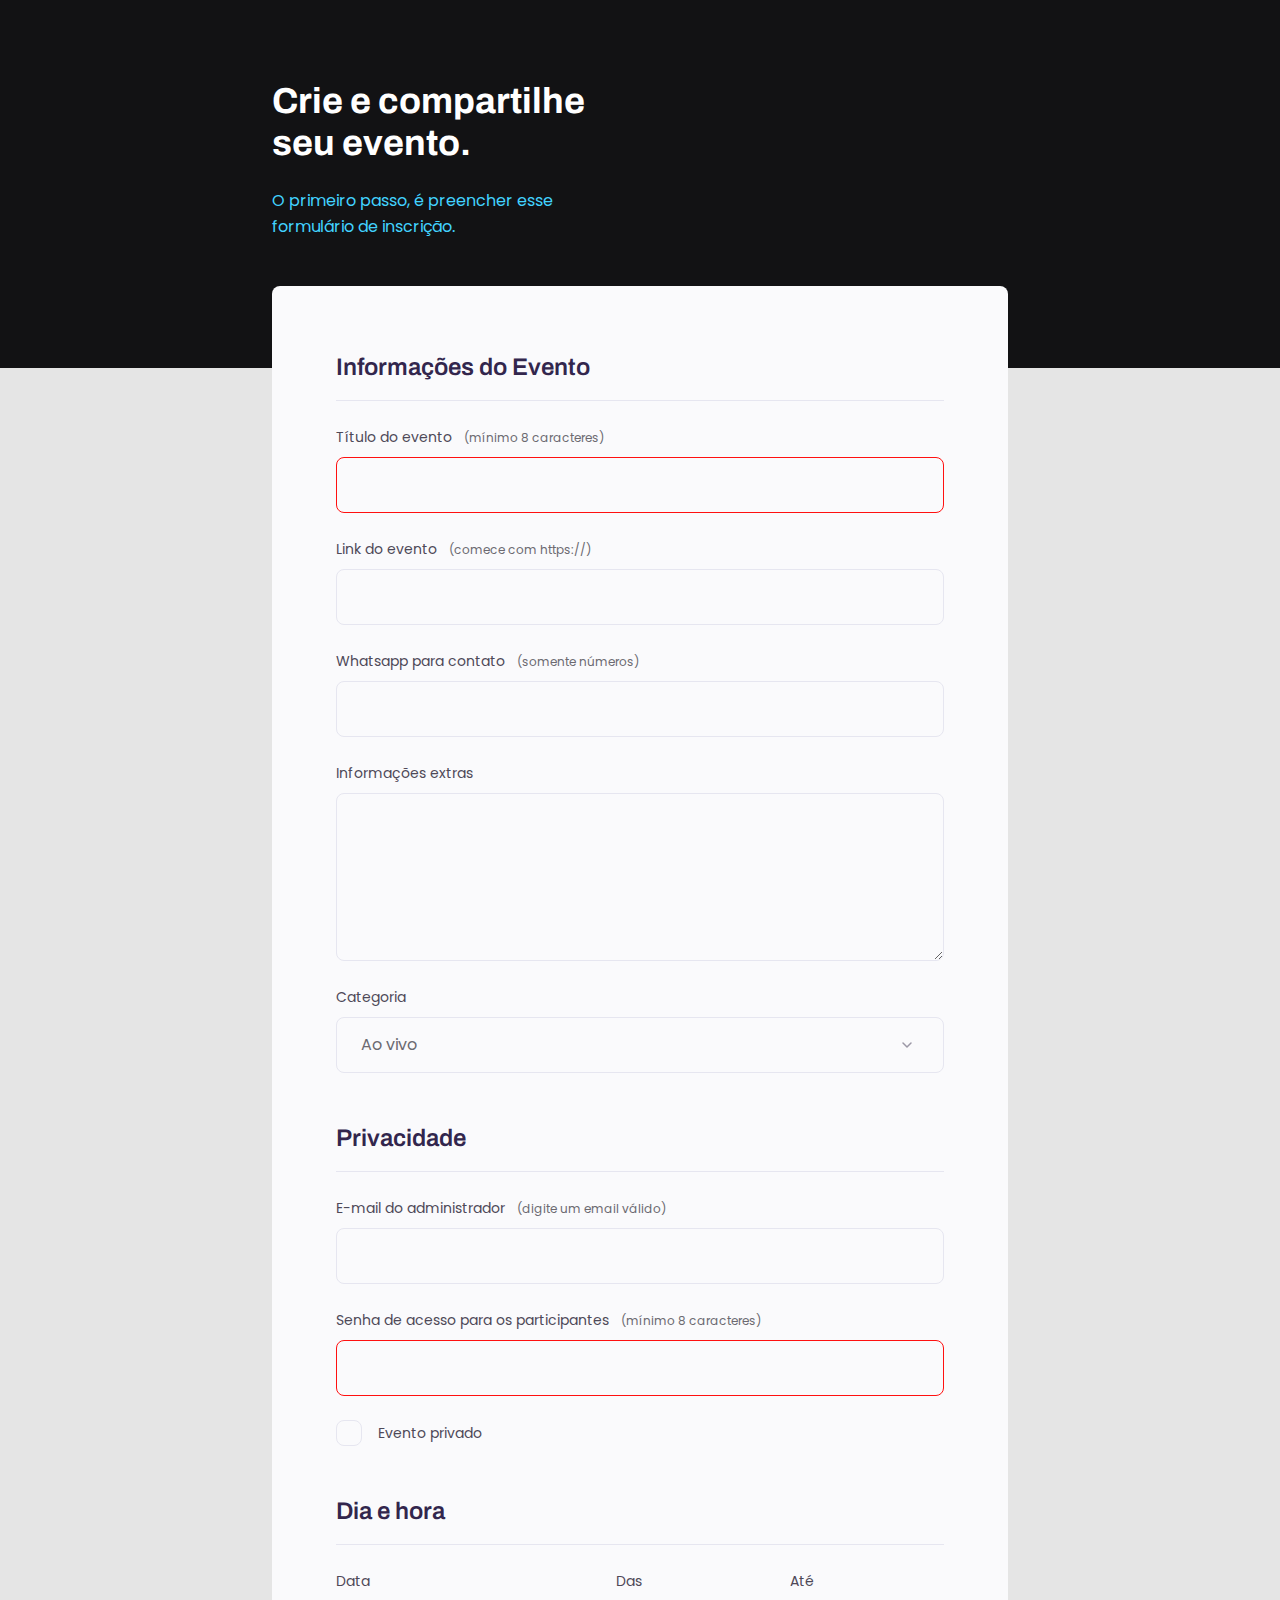
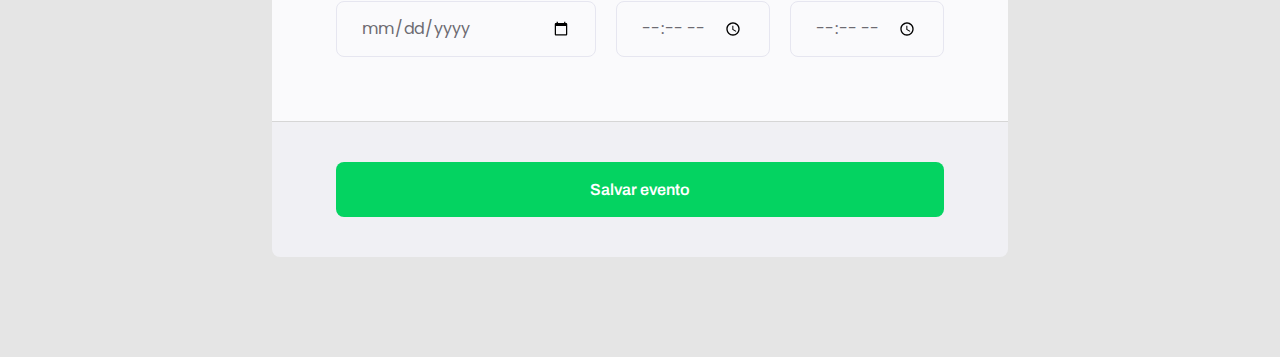
<file: index.html>
<!DOCTYPE html>
<html lang="pt-br">
  <head>
    <link rel="preconnect" href="https://fonts.googleapis.com" />
    <link rel="preconnect" href="https://fonts.gstatic.com" crossorigin />

    <meta charset="UTF-8" />
    <meta name="viewport" content="width=device-width, initial-scale=1.0" />
    <title>Crie seu evento</title>

    <link rel="stylesheet" href="style.css" />

    <link
      href="https://fonts.googleapis.com/css2?family=Archivo:wght@600;700&family=Poppins&display=swap"
      rel="stylesheet"
    />
  </head>
  <body>
    <div class="page">
      <header>
        <h1>Crie e compartilhe seu evento.</h1>
        <p>O primeiro passo, é preencher esse formulário de inscrição.</p>
      </header>
      <form id="my-form">
        <fieldset>
          <div class="fieldset-wrapper">
            <legend>Informações do Evento</legend>

            <div class="input-wrapper">
              <label for="event-title"
                >Título do evento<span>(mínimo 8 caracteres)</span></label
              >
              <input type="text" id="event-title" required minlength="8" />
            </div>

            <div class="input-wrapper">
              <label for="event-link"
                >Link do evento<span>(comece com https://)</span></label
              >
              <input type="url" id="event-link" />
            </div>

            <div class="input-wrapper">
              <label for="event-whatsapp"
                >Whatsapp para contato<span>(somente números)</span></label
              >
              <input type="number" id="event-whatsapp" />
            </div>

            <div class="input-wrapper">
              <label for="event-info">Informações extras</label>
              <textarea id="event-info"></textarea>
            </div>

            <div class="input-wrapper">
              <label for="event-category">Categoria</label>
              <select id="event-category">
                <option value="live">Ao vivo</option>
                <option value="podcast">Podcast</option>
                <option value="mentorship">Mentoria</option>
              </select>
            </div>
          </div>
        </fieldset>
        <fieldset>
          <div class="fieldset-wrapper">
            <legend>Privacidade</legend>
            <div class="input-wrapper">
              <label for="event-email"
                >E-mail do administrador<span
                  >(digite um email válido)</span
                ></label
              >
              <input type="email" id="event-email" />
            </div>
            <div class="input-wrapper">
              <label for="event-password"
                >Senha de acesso para os participantes<span
                  >(mínimo 8 caracteres)</span
                ></label
              >
              <input
                type="password"
                id="event-password"
                required
                minlength="8"
              />
            </div>
            <div class="checkbox-wrapper">
              <input type="checkbox" id="event-private" />
              <label for="event-private">Evento privado</label>
            </div>
          </div>
        </fieldset>
        <fieldset>
          <div class="fieldset-wrapper">
            <legend>Dia e hora</legend>
            <div class="col-3">
              <div class="input-wrapper">
                <label for="event-date">Data</label>
                <input type="date" id="event-date" />
              </div>
              <div class="input-wrapper">
                <label for="event-begin">Das</label>
                <input type="time" id="event-begin" />
              </div>
              <div class="input-wrapper">
                <label for="event-end">Até</label>
                <input type="time" id="event-end" />
              </div>
            </div>
          </div>
        </fieldset>
      </form>
      <footer>
        <button class="button" form="my-form">Salvar evento</button>
      </footer>
    </div>
  </body>
</html>
</file>
<file: style.css>
* {
  margin: 0;
  padding: 0;
  box-sizing: border-box;
}

body,
input,
select,
textarea {
  font-family: 'Poppins', sans-serif;
}

body {
  background: #e5e5e5;
}

body::before {
  content: '';
  width: 100%;
  height: 368px;

  position: absolute;
  top: 0;
  left: 0;
  z-index: -1;

  background: #121214;
}

.page {
  width: 736px;
  margin: auto;
}

header {
  width: 319px;
  margin-top: 80px;
}

header h1 {
  font-family: 'Archivo', sans-serif;
  font-weight: bold;
  font-size: 36px;
  line-height: 42px;
  color: #ffffff;

  margin-bottom: 24px;
}

header p {
  font-size: 16px;
  font-weight: 400;
  line-height: 26px;

  color: #42d3ff;
}

form {
  margin-top: 46px;
  background: #fafafc;
  border-radius: 8px 8px 0 0;
  min-height: 300px;

  padding: 64px;

  display: flex;
  flex-direction: column;
  gap: 48px;
}

fieldset {
  border: none;
}

.fieldset-wrapper {
  display: flex;
  flex-direction: column;
  gap: 24px;
}

fieldset legend {
  font-family: 'Archivo', sans-serif;
  font-weight: 600;
  font-size: 24px;
  line-height: 34px;
  color: #32264d;

  width: 100%;
  border-bottom: 1px solid #e6e6f0;
  padding-bottom: 16px;
}

.input-wrapper {
  display: flex;
  flex-direction: column;
}

.input-wrapper label,
.checkbox-wrapper label {
  font-size: 14px;
  line-height: 24px;

  color: #4e4958;

  margin-bottom: 8px;
}

.input-wrapper label span {
  margin-left: 12px;
  font-size: 12px;
  line-height: 20px;

  color: #6c6a71;
}

.input-wrapper input,
.input-wrapper textarea,
.input-wrapper select {
  background: #fafafc;

  border: 1px solid #e6e6f0;
  border-radius: 8px;

  height: 56px;

  padding: 0 24px;

  font-size: 16px;
  line-height: 26px;

  color: #6c6a71;
}

.input-wrapper textarea {
  padding: 10px;
  height: 168px;
}

.input-wrapper select {
  appearance: none;
  -webkit-appearance: none;

  background-image: url("data:image/svg+xml,%3Csvg width='24' height='24' viewBox='0 0 24 24' fill='none' xmlns='http://www.w3.org/2000/svg'%3E%3Cg clip-path='url(%23clip0_1_54)'%3E%3Cpath d='M8 10L12 14L16 10' stroke='%239C98A6' stroke-width='1.5' stroke-linecap='round' stroke-linejoin='round'/%3E%3C/g%3E%3Cdefs%3E%3CclipPath id='clip0_1_54'%3E%3Crect width='24' height='24' fill='white'/%3E%3C/clipPath%3E%3C/defs%3E%3C/svg%3E%0A");
  background-repeat: no-repeat;
  background-position: right 24px top 50%;
}

.col-3 {
  display: flex;
  gap: 20px;
}

.col-3 > div:nth-child(1) {
  width: 100%;
}

.checkbox-wrapper {
  position: relative;
}

.checkbox-wrapper label {
  display: flex;
  align-items: center;
  gap: 16px;

  margin: 0;
}

.checkbox-wrapper input {
  position: absolute;
  top: 0;
  left: 0;
  width: 24px;
  height: 24px;

  opacity: 0;
}

.checkbox-wrapper label::before {
  content: '';
  width: 24px;
  height: 24px;
  display: block;

  border: 1px solid #e6e6f0;
  border-radius: 8px;
}

.checkbox-wrapper input:checked + label::before {
  background-image: url("data:image/svg+xml,%3Csvg width='24' height='24' viewBox='0 0 24 24' fill='none' xmlns='http://www.w3.org/2000/svg'%3E%3Cg clip-path='url(%23clip0_2330_23)'%3E%3Cpath d='M9 16.17L4.83 12L3.41 13.41L9 19L21 7L19.59 5.59L9 16.17Z' fill='%2342D3FF'/%3E%3C/g%3E%3Cdefs%3E%3CclipPath id='clip0_2330_23'%3E%3Crect width='24' height='24' fill='white'/%3E%3C/clipPath%3E%3C/defs%3E%3C/svg%3E ");
}

.checkbox-wrapper input:focus + label::before {
  outline: 2px solid black;
}

footer {
  background: #f0f0f4;
  height: 136px;
  border-radius: 0 0 8px 8px;

  display: flex;
  flex-direction: column;

  padding: 40px 64px;

  margin-bottom: 100px;

  border-top: 1px solid #d6d6d6;
}

footer .button {
  height: 56px;
  background: #04d361;
  border: 0;
  border-radius: 8px;

  font-family: 'Archivo', sans-serif;

  font-weight: 600;
  font-size: 16px;
  line-height: 26px;

  color: #ffffff;
}

footer .button:hover {
  background: #08a04c;
}

input:invalid {
  border: 1px solid #ff1010;
}
</file>
